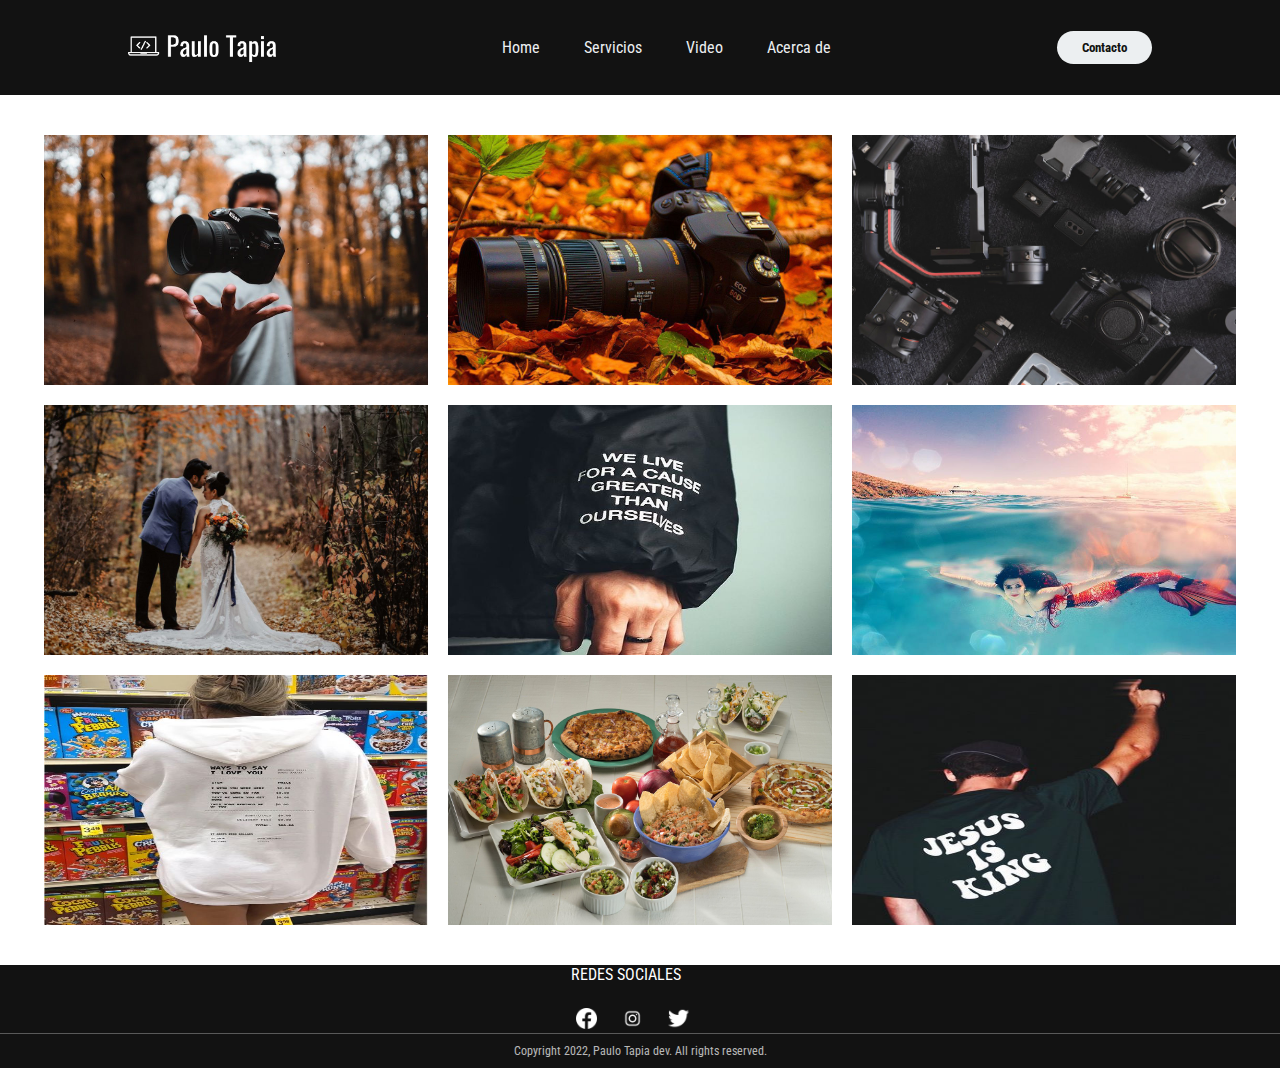
<file: index.html>
<!DOCTYPE html>
<html lang="en">
<head>
    <meta charset="UTF-8">
    <meta http-equiv="X-UA-Compatible" content="IE=edge">
    <meta name="viewport" content="width=device-width, initial-scale=1.0">
    <title>Fotografo</title>
    <link rel="stylesheet" href="./css/style.css">
    <link href="https://fonts.googleapis.com/css2?family=Anton&family=Roboto+Condensed&display=swap" rel="stylesheet">
    <link rel="shortcut icon" href="./img/favicon.ico" type="image/x-icon">
</head>

<body>
    <main>
        <header class="header">
            <div class="logo">
                <img src="./img/logo_small.png" alt="Logo de la marca">
            </div>
            <nav>
                <ul class="nav-links">
                    <li><a href="./index.html">Home</a></li>
                    <li><a href="./main/servicios.html">Servicios</a></li>
                    <li><a href="./main/video.html">Video</a></li>
                    <li><a href="./main/acerca de.html">Acerca de</a></li>
                </ul>
            </nav>
            <a class="btn" href="./main/contacto.html"><button>Contacto</button></a>
        </header>
        <div class="galeria">
            <img src="./img/camara1.jpeg" alt="">
            <img src="./img/camara2.jpg" alt="">
            <img src="./img/3.jpg" alt="">
            <img src="./img/4.jpg" alt="">
            <img src="./img/5.jpg" alt="">
            <img src="./img/6.jpg" alt="">
            <img src="./img/7.jpg" alt="">
            <img src="./img/8.jpg" alt="">
            <img src="./img/1.jpg" alt="">

        </div>
    </main>
    <!--FOOTER-->
    <footer>
        <div class="footer-content-container">
            <span class="menu-title">Redes Sociales</span>
            <div class="social-container">
                <a href="" class="social-link"></a>
                <a href="" class="social-link"></a>
                <a href="" class="social-link"></a>
            </div>
        </div>
        </div>
        <div class="copyright-container">
            <span class="copyright">Copyright 2022, Paulo Tapia dev. All rights reserved.</span>
        </div>
    </footer>
</body>

</html>
</file>
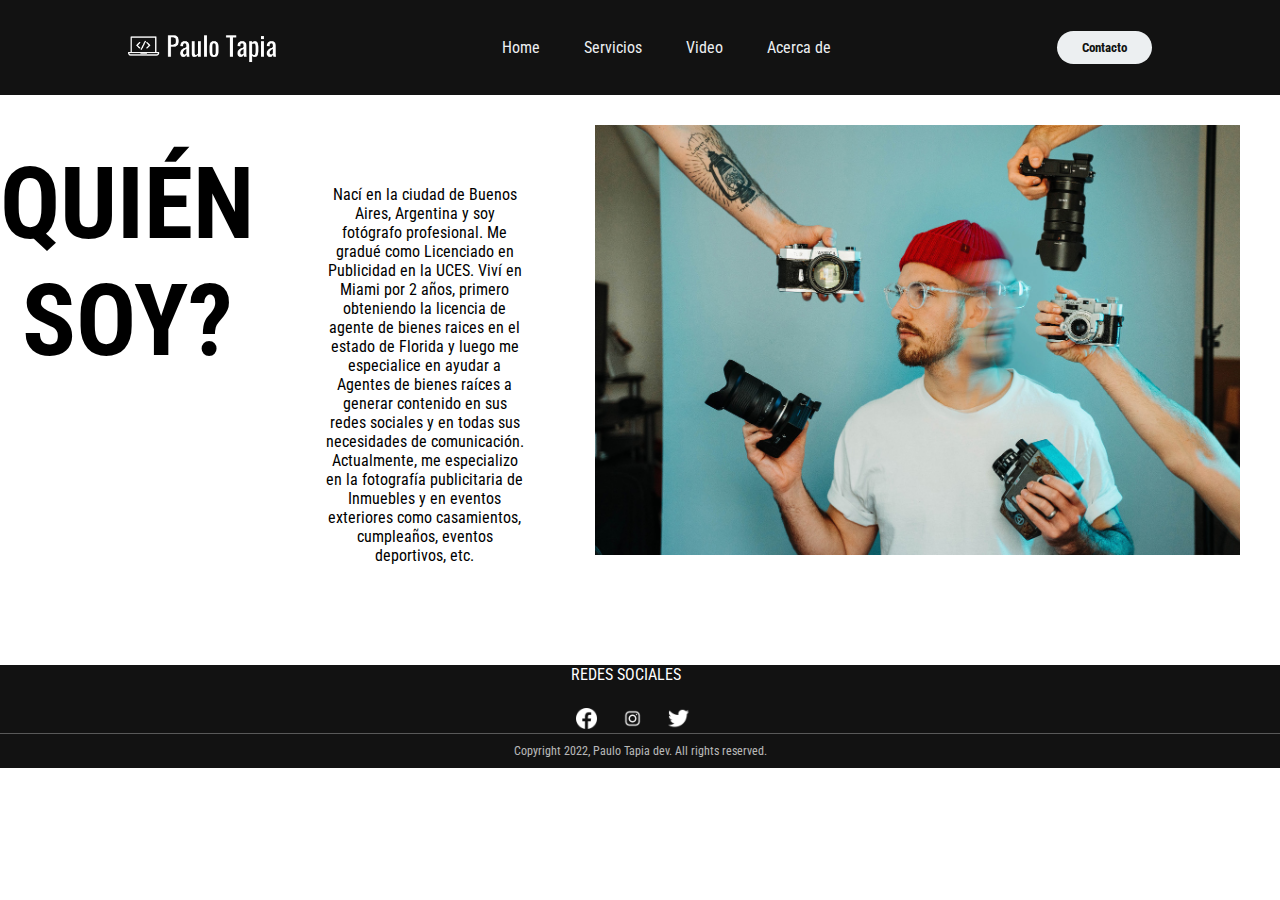
<file: main/acerca de.html>
<!DOCTYPE html>
<html lang="en">

<head>
    <meta charset="UTF-8">
    <meta http-equiv="X-UA-Compatible" content="IE=edge">
    <meta name="viewport" content="width=device-width, initial-scale=1.0">
    <title>Acerca de</title>
    <link rel="stylesheet" href="../css/style.css">
    <link href="https://fonts.googleapis.com/css2?family=Anton&family=Roboto+Condensed&display=swap" rel="stylesheet">
    <link rel="shortcut icon" href="../img/favicon.ico" type="image/x-icon">
</head>

<body>
    <main>
        <header class="header">
            <div class="logo">
                <img src="../img/logo_small.png" alt="Logo de la marca">
            </div>
            <nav>
                <ul class="nav-links">
                    <li><a href="../index.html">Home</a></li>
                    <li><a href="../main/servicios.html">Servicios</a></li>
                    <li><a href="../main/video.html">Video</a></li>
                    <li><a href="../main/acerca de.html">Acerca de</a></li>
                </ul>
            </nav>
            <a class="btn" href="../main/contacto.html"><button>Contacto</button></a>
        </header>
        <!--CONTENIDO ACERCA DE-->
        <div class="bio">
            <h1>QUIÉN SOY?</h1>
            <p>Nací en la ciudad de Buenos Aires, Argentina y soy fotógrafo profesional. Me gradué como Licenciado en
                Publicidad en la UCES. Viví en Miami por 2 años, primero obteniendo la licencia de agente de bienes
                raices en el estado de Florida y luego me especialice en ayudar a Agentes de bienes raíces a generar
                contenido en sus redes sociales y en todas sus necesidades de comunicación.
                Actualmente, me especializo en la fotografía publicitaria de Inmuebles y en eventos exteriores como
                casamientos, cumpleaños, eventos deportivos, etc.</p>
            <div class="bio_img">
                <img src="../img/fotografo.jpg" alt="">
            </div>
        </div>
        </div>
    </main>
    <!--FOOTER-->
    <footer>
        <div class="footer-content-container">
            <span class="menu-title">Redes Sociales</span>
            <div class="social-container">
                <a href="" class="social-link"></a>
                <a href="" class="social-link"></a>
                <a href="" class="social-link"></a>
            </div>
        </div>
        </div>
        <div class="copyright-container">
            <span class="copyright">Copyright 2022, Paulo Tapia dev. All rights reserved.</span>
        </div>
    </footer>
</body>

</html>
</file>
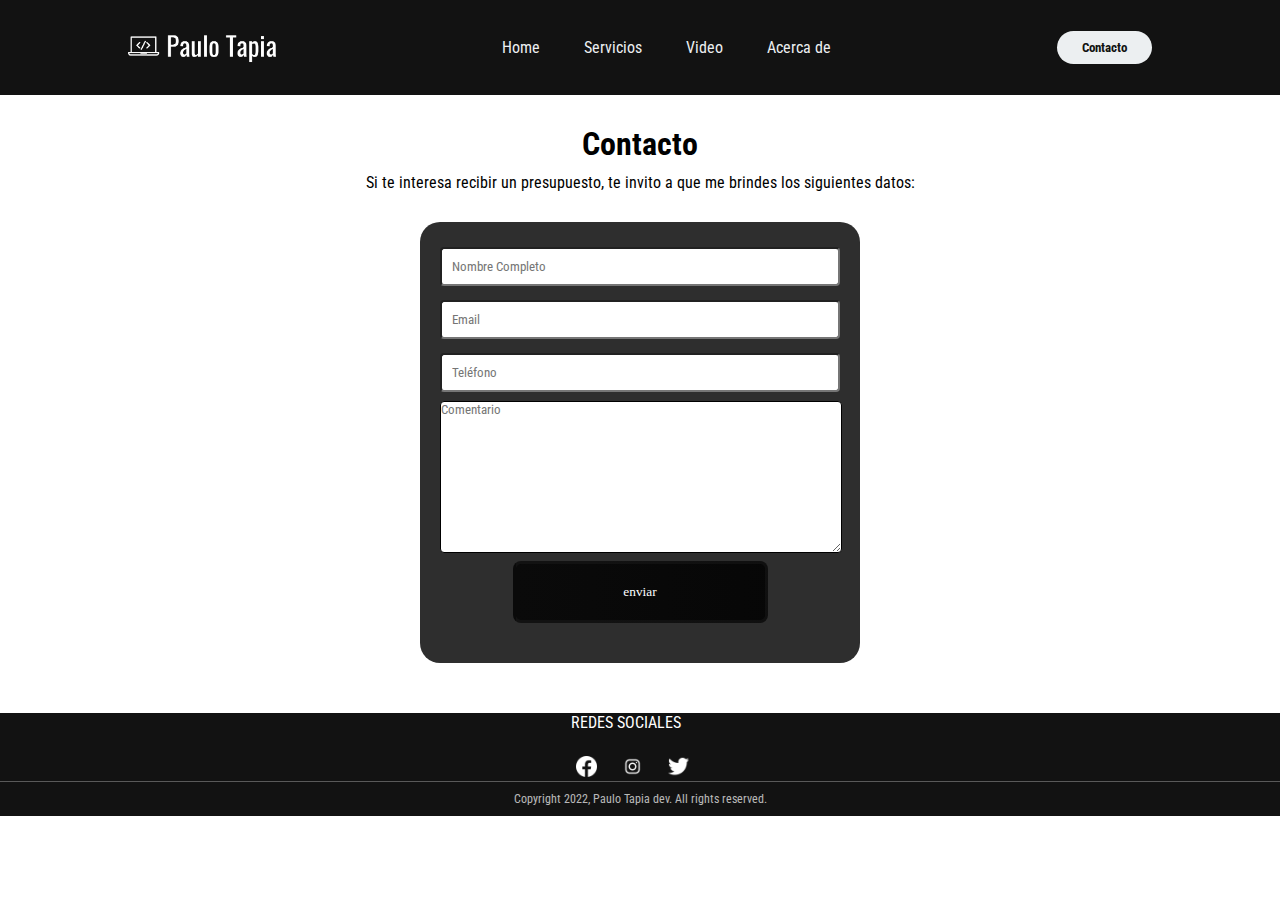
<file: main/contacto.html>
<!DOCTYPE html>
<html lang="en">
<head>
    <meta charset="UTF-8">
    <meta http-equiv="X-UA-Compatible" content="IE=edge">
    <meta name="viewport" content="width=device-width, initial-scale=1.0">
    <title>Contacto</title>
    <link rel="stylesheet" href="../css/style.css">
    <link href="https://fonts.googleapis.com/css2?family=Anton&family=Roboto+Condensed&display=swap" rel="stylesheet">
    <link rel="shortcut icon" href="../img/favicon.ico" type="image/x-icon">
</head>
<body>
    <main>
        <header class="header">
            <div class="logo">
                <img src="../img/logo_small.png" alt="Logo de la marca">
            </div>
            <nav>
                <ul class="nav-links">
                    <li><a href="../index.html">Home</a></li>
                    <li><a href="../main/servicios.html">Servicios</a></li>
                    <li><a href="../main/video.html">Video</a></li>
                    <li><a href="../main/acerca de.html">Acerca de</a></li>
                </ul>
            </nav>
            <a class="btn" href="../main/contacto.html"><button>Contacto</button></a>
        </header>
        <div class="contacto">
            <h1 class="contacto_titulo">Contacto</h1>
            <p class="contacto_descripcion">Si te interesa recibir un presupuesto, te invito a que me brindes los
                siguientes datos:
            </p>

            <form class="formulario" action="">
                <div class="form">
                    <input type="text" placeholder="Nombre Completo" required="true">
                </div>
                <div class="form">
                    <input type="email" placeholder="Email" required="true">
                </div>
                <div class="form">
                    <input type="number" placeholder="Teléfono" required="true">
                </div>
                <div class="texto">
                    <textarea name="" id="" placeholder="Comentario" cols="30" rows="10"></textarea>
                </div>
                <div class="boton">
                    <input class="btn_enviar" type="button" value="enviar">
                </div>
            </form>
        </div>
    </main>
    <!--FOOTER-->
    <footer>
        <div class="footer-content-container">
            <span class="menu-title">Redes Sociales</span>
            <div class="social-container">
                <a href="" class="social-link"></a>
                <a href="" class="social-link"></a>
                <a href="" class="social-link"></a>
            </div>
        </div>
        </div>
        <div class="copyright-container">
            <span class="copyright">Copyright 2022, Paulo Tapia dev. All rights reserved.</span>
        </div>
    </footer>
</body>

</html>
</file>
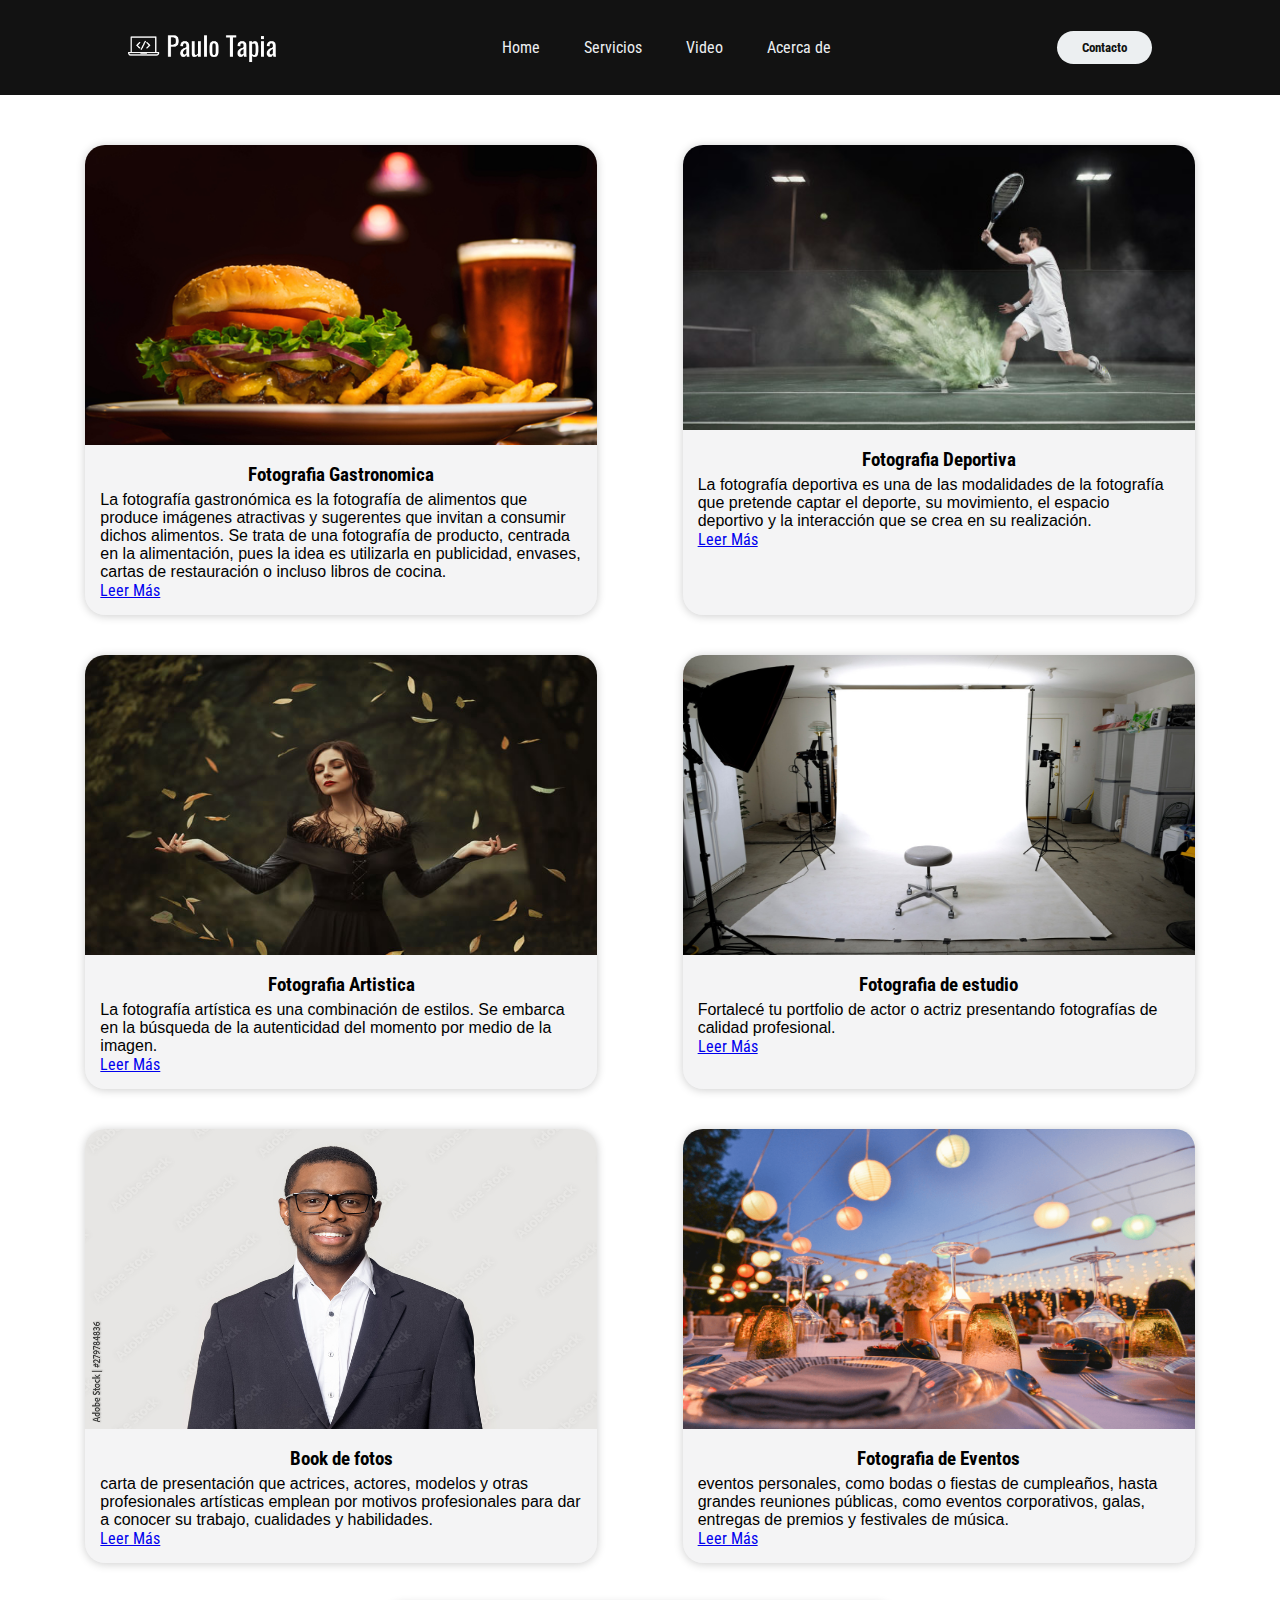
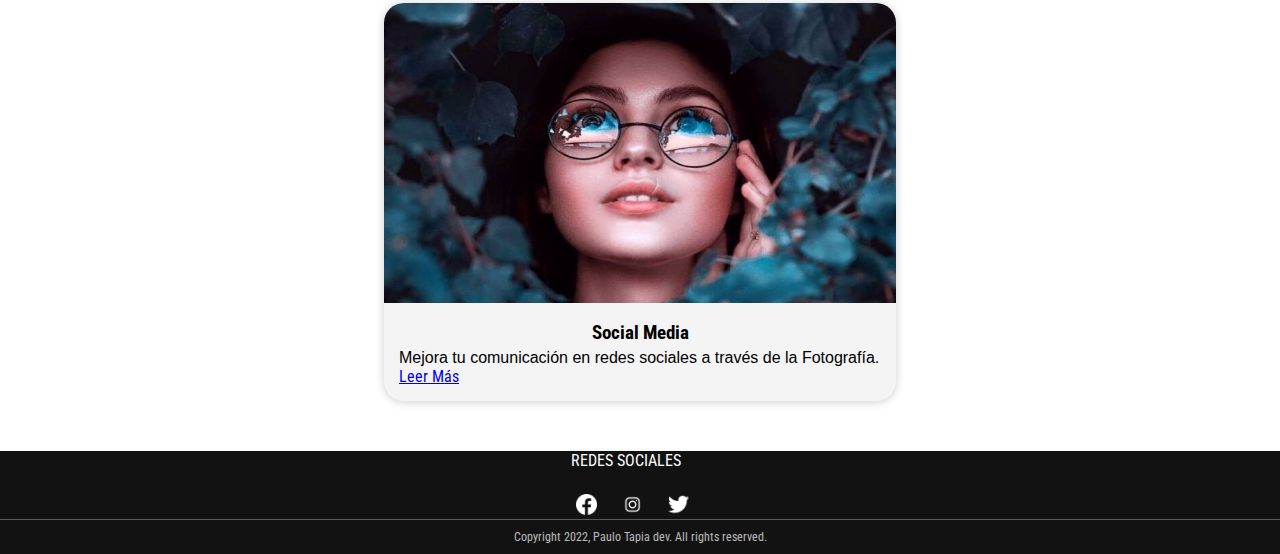
<file: main/servicios.html>
<!DOCTYPE html>
<html lang="en">
<head>
    <meta charset="UTF-8">
    <meta http-equiv="X-UA-Compatible" content="IE=edge">
    <meta name="viewport" content="width=device-width, initial-scale=1.0">
    <title>Servicios</title>
    <link rel="stylesheet" href="../css/style.css">
    <link href="https://fonts.googleapis.com/css2?family=Anton&family=Roboto+Condensed&display=swap" rel="stylesheet">
    <link rel="shortcut icon" href="../img/favicon.ico" type="image/x-icon">
</head>

<body>
    <main>
        <header class="header">
            <div class="logo">
                <img src="../img/logo_small.png" alt="Logo de la marca">
            </div>
            <nav>
                <ul class="nav-links">
                    <li><a href="../index.html">Home</a></li>
                    <li><a href="../main/servicios.html">Servicios</a></li>
                    <li><a href="../main/video.html">Video</a></li>
                    <li><a href="../main/acerca de.html">Acerca de</a></li>
                </ul>
            </nav>
            <a class="btn" href="../main/contacto.html"><button>Contacto</button></a>
        </header>
        <div class="container__servicios">
            <div class="card">
                <figure>
                    <img src="../img/comida1.jpg" alt="">
                </figure>
                <div class="contenido">
                    <h3>Fotografia Gastronomica </h3>
                    <p>La fotografía gastronómica es la fotografía de alimentos que produce imágenes atractivas y
                        sugerentes que invitan a consumir dichos alimentos. Se trata de una fotografía de producto,
                        centrada en la alimentación, pues la idea es utilizarla en publicidad, envases, cartas de
                        restauración o incluso libros de cocina.</p>
                    <a href="#">Leer Más</a>
                </div>
            </div>

            <div class="card">
                <figure>
                    <img src="../img/fotografiardeportes.jpg" alt="">
                </figure>
                <div class="contenido">
                    <h3>Fotografia Deportiva</h3>
                    <p>La fotografía deportiva es una de las modalidades de la fotografía que pretende captar el
                        deporte, su movimiento, el espacio deportivo y la interacción que se crea en su realización.</p>
                    <a href="#">Leer Más</a>
                </div>
            </div>

            <div class="card">
                <figure>
                    <img src="../img/arte.jpeg" alt="">
                </figure>
                <div class="contenido">
                    <h3>Fotografia Artistica</h3>
                    <p>La fotografía artística es una combinación de estilos. Se embarca en la búsqueda de la
                        autenticidad del momento por medio de la imagen.</p>
                    <a href="#">Leer Más</a>
                </div>
            </div>

            <div class="card">
                <figure>
                    <img src="../img/estudio-casero.jpg" alt="">
                </figure>
                <div class="contenido">
                    <h3>Fotografia de estudio</h3>
                    <p>Fortalecé tu portfolio de actor o actriz presentando fotografías de calidad profesional.</p>
                    <a href="#">Leer Más</a>
                </div>
            </div>

            <div class="card">
                <figure>
                    <img src="../img/foto-formal.jpg" alt="">
                </figure>
                <div class="contenido">
                    <h3>Book de fotos</h3>
                    <p>carta de presentación que actrices, actores, modelos y otras profesionales artísticas emplean por
                        motivos profesionales para dar a conocer su trabajo, cualidades y habilidades.</p>
                    <a href="#">Leer Más</a>
                </div>
            </div>

            <div class="card">
                <figure>
                    <img src="../img/salones-para-eventos.png" alt="">
                </figure>
                <div class="contenido">
                    <h3>Fotografia de Eventos</h3>
                    <p>eventos personales, como bodas o fiestas de cumpleaños, hasta grandes reuniones públicas, como
                        eventos corporativos, galas, entregas de premios y festivales de música.</p>
                    <a href="#">Leer Más</a>
                </div>
            </div>

            <div class="card">
                <figure>
                    <img src="../img/fotografia-retrato.jpg" alt="">
                </figure>
                <div class="contenido">
                    <h3>Social Media</h3>
                    <p>Mejora tu comunicación en redes sociales a través de la Fotografía.</p>
                    <a href="#">Leer Más</a>
                </div>
            </div>
        </div>
    </main>
    <!--FOOTER-->
    <footer>
        <div class="footer-content-container">
            <span class="menu-title">Redes Sociales</span>
            <div class="social-container">
                <a href="" class="social-link"></a>
                <a href="" class="social-link"></a>
                <a href="" class="social-link"></a>
            </div>
        </div>
        </div>
        <div class="copyright-container">
            <span class="copyright">Copyright 2022, Paulo Tapia dev. All rights reserved.</span>
        </div>
    </footer>
</body>

</html>
</file>
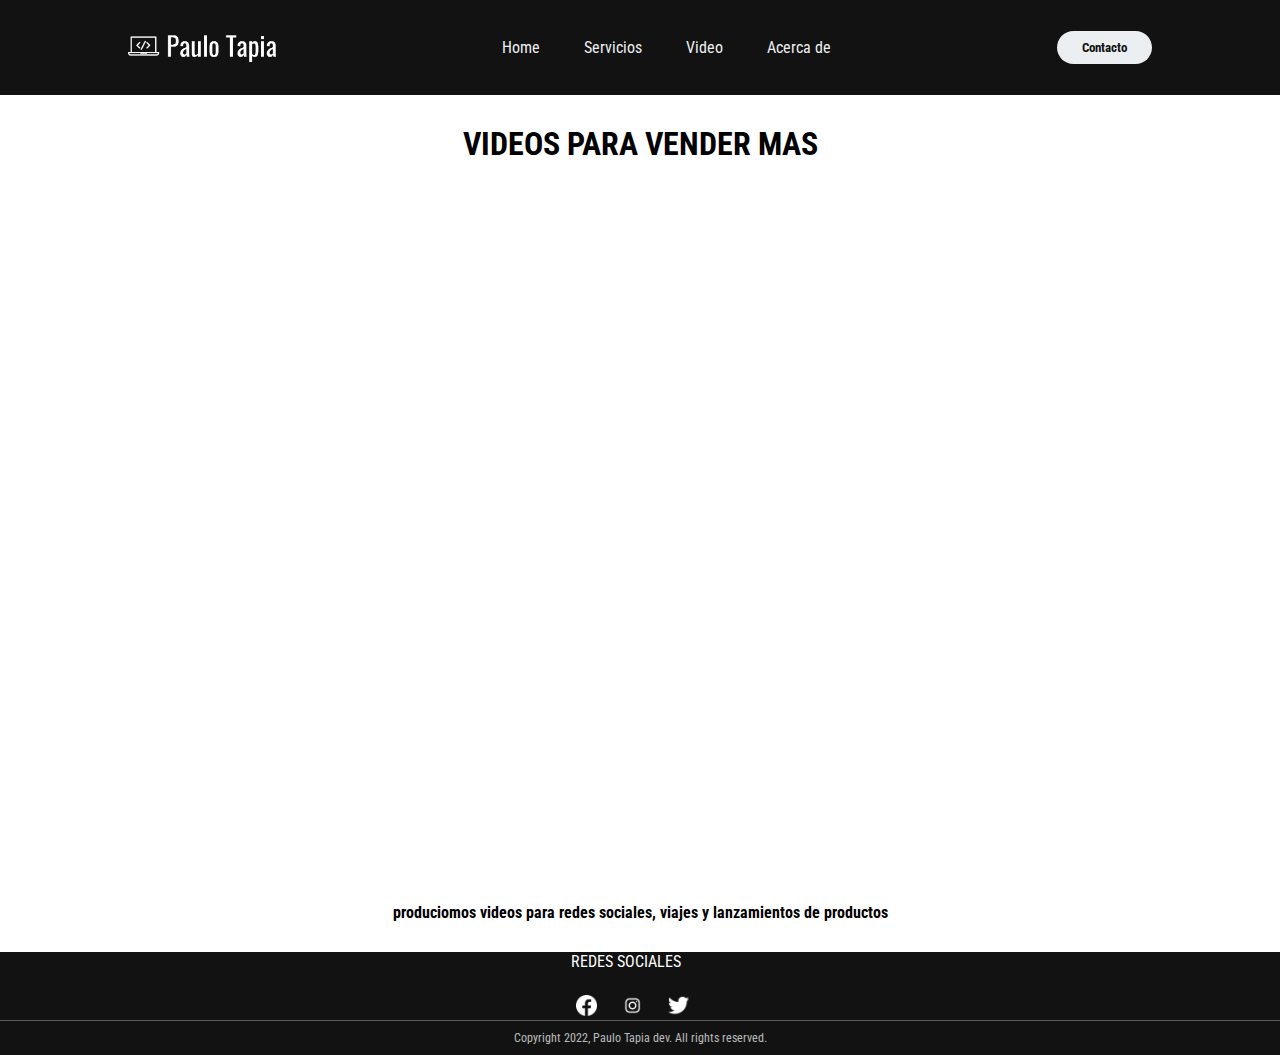
<file: main/video.html>
<!DOCTYPE html>
<html lang="en">
<head>
    <meta charset="UTF-8">
    <meta http-equiv="X-UA-Compatible" content="IE=edge">
    <meta name="viewport" content="width=device-width, initial-scale=1.0">
    <title>Video</title>
    <link rel="stylesheet" href="../css/style.css">
    <link href="https://fonts.googleapis.com/css2?family=Anton&family=Roboto+Condensed&display=swap" rel="stylesheet">
    <link rel="shortcut icon" href="../img/favicon.ico" type="image/x-icon">
</head>
<body>
    <main>
        <!--NAV-->
        <header class="header">
            <div class="logo">
                <img src="../img/logo_small.png" alt="Logo de la marca">
            </div>
            <nav>
                <ul class="nav-links">
                    <li><a href="../index.html">Home</a></li>
                    <li><a href="../main/servicios.html">Servicios</a></li>
                    <li><a href="../main/video.html">Video</a></li>
                    <li><a href="../main/acerca de.html">Acerca de</a></li>
                </ul>
            </nav>
            <a class="btn" href="../main/contacto.html"><button>Contacto</button></a>
        </header>
        <!--GALERIA VIDEOS-->
        <h1>VIDEOS PARA VENDER MAS</h1>
        <div class="videos">
            <div class="video">
                <iframe class="bsas" width="560" height="315" src="https://www.youtube.com/embed/FbTzbpLpVp8"
                    title="YouTube video player" frameborder="0"
                    allow="accelerometer; autoplay; clipboard-write; encrypted-media; gyroscope; picture-in-picture"
                    allowfullscreen></iframe>
            </div>
            <div class="video">
                <iframe class="kyoto" width="560" height="315" src="https://www.youtube.com/embed/nc91aBx-IaI"
                    title="YouTube video player" frameborder="0"
                    allow="accelerometer; autoplay; clipboard-write; encrypted-media; gyroscope; picture-in-picture"
                    allowfullscreen></iframe>
            </div>
            <div class="video">
                <iframe class="tokyo" width="560" height="315" src="https://www.youtube.com/embed/_Z_5_BKdGZM"
                    title="YouTube video player" frameborder="0"
                    allow="accelerometer; autoplay; clipboard-write; encrypted-media; gyroscope; picture-in-picture"
                    allowfullscreen></iframe>
            </div>

            <div class="video">
                <iframe class="london" width="560" height="315" src="https://www.youtube.com/embed/rBNlxPmUWmY"
                    title="YouTube video player" frameborder="0"
                    allow="accelerometer; autoplay; clipboard-write; encrypted-media; gyroscope; picture-in-picture"
                    allowfullscreen></iframe>
            </div>
        </div>
        <h4> produciomos videos para redes sociales, viajes y lanzamientos de productos</h4>
    </main>
    <!--FOOTER-->
    <footer>
        <div class="footer-content-container">
            <span class="menu-title">Redes Sociales</span>
            <div class="social-container">
                <a href="" class="social-link"></a>
                <a href="" class="social-link"></a>
                <a href="" class="social-link"></a>
            </div>
        </div>
        </div>
        <div class="copyright-container">
            <span class="copyright">Copyright 2022, Paulo Tapia dev. All rights reserved.</span>
        </div>
    </footer>
</body>

</html>
</file>
<file: css/style.css>
* {
    margin: 0;
    padding: 0;
    transition: 0.5s;
    font-family: 'Anton', sans-serif;
    font-family: 'Roboto Condensed', sans-serif;
}

body {
    height: 100vh;
    width: 100%;
    position: relative;
    

}

/*NAV*/
.header {
    background-color: #121212;
    display: flex;
    justify-content: space-between;
    align-items: center;
    height: 85px;
    padding: 5px 10%;
    margin-bottom: 30px;
}

.header .logo {
    cursor: pointer;
}

.header .logo img {
    height: 40px;
    width: auto;
    transition: all 0.3s;
}

.header .logo img:hover {
    transform: scale(1.2);
}

.header .nav-links {
    list-style: none;
}

.header .nav-links li {
    display: inline-block;
    padding: 0 20px;
}

.header .nav-links li:hover {
    transform: scale(1.1);
}

.header .nav-links a {
    font-size: 700;
    color: #eceff1;
    text-decoration: none;
}

.header .nav-links li a:hover {
    color: #ffbc0e;
}

.header .btn button {
    font-weight: 700;
    color: #121212;
    padding: 9px 25px;
    background: #eceff1;
    border: none;
    border-radius: 50px;
    cursor: pointer;
    transition: all 0.3s ease 0s;
}

.header .btn button:hover {
    background-color: #e2f1f8;
    color: #ffbc0e;
    transform: scale(1.1);
}

/* FOOOTER */

footer {
    bottom: 0;
    margin-top: 30px;
    left: 0;
    height: fit-content;
    width: 100%;
    display: flex;
    justify-content: center;
    align-items: center;
    flex-direction: column;
    background-color: var(--dark);
    color: white;
    background-color: #121212;
}

.copyright-container {
    width: 100%;
    display: flex;
    justify-content: center;
    align-items: center;
    border-top: 1px solid rgba(255, 255, 255, 0.3);
}

.copyright {
    font-size: 12px;
    opacity: 0.7;
    font-weight: 400;
    padding: 10px 0;
}

.footer-menus {
    display: flex;
    justify-content: space-between;
    align-items: flex-start;
    width: 40%;
}

.footer-container {
    height: fit-content;
    width: 100%;
    padding: 3rem 6rem;
    box-sizing: border-box;
    display: flex;
    justify-content: space-between;
    align-items: flex-start;
}

.footer-content-container {
    display: flex;
    justify-content: flex-start;
    align-items: flex-start;
    flex-direction: column;
}

footer .website-logo {
    margin-bottom: 1.2rem;
    font-size: calc(1vw + 20px);
}

.footer-info,
.menu-item-footer {
    margin: 0.2rem 0;
    opacity: 0.7;
    color: white;
    text-decoration: none;
    transition: 0.5s;
}

.menu-item-footer:hover {
    opacity: 1;
}

.menu-title {
    font-size: var(--medium-text-font);
    font-weight: 400;
    text-transform: uppercase;
    margin-bottom: 1.2rem;
}

.social-container {
    display: flex;
    justify-content: center;
    align-items: center;
    height: 30px;
    width: 100%;
}

.social-link {
    height: 100%;
    width: 30px;
    background-image: url(../img/FacebookBlanco.png);
    background-size: 70%;
    background-position: center;
    margin-right: 1rem;
    background-repeat: no-repeat;
}

.social-link:hover {
    opacity: 0.7;
}

footer .social-link:nth-of-type(2) {
    background-image: url(../img/InstagramBlanco.png);
}

footer .social-link:nth-of-type(3) {
    /*Nth of type inside that container*/
    background-image: url(../img/TwitterBlanco.png);
}


/*MEDIA QUERY*/
@media (max-width: 768px) {

    .footer-container {
        padding: 2rem;
        flex-direction: column;
    }

    .footer-content-container {
        width: 100%;
        padding: 2rem 0;
        border-bottom: 1px solid #2A2A2A;
        justify-content: center;
        align-items: center;
    }

    .footer-content-container:nth-of-type(1) {
        align-items: flex-start;
    }

    .footer-content-container:nth-of-type(3) {
        border-bottom: none;
        padding-bottom: 0;
    }

    .footer-menus {
        width: 100%;
        display: flex;
        justify-content: space-between;
        align-items: flex-start;
        border-bottom: 1px solid #2A2A2A;
    }

    .footer-menus .footer-content-container:nth-of-type(1) {
        width: 45%;
        align-items: flex-start;
        border-bottom: none;
    }

    .footer-menus .footer-content-container:nth-of-type(2) {
        width: 45%;
        align-items: flex-start;
        border-bottom: none;
    }
}

.galeria {
    display: flex;
    width: 100%;
    flex-wrap: wrap;
    justify-content: center;
}

.galeria img {
    width: 30%;
    height: 250px;
    margin: 10px;


}

/* SERVICIOS */

.container__servicios {
    display: flex;
    width: 100%;
    flex-wrap: wrap;
    justify-content: space-evenly;

}

.card {

    width: 40%;
    margin: 20px 0;
    border-radius: 20px;
    background: #c4c4c92e;
    box-shadow: 0px 1px 10px rgba(0, 0, 0, 0.2);
    transition: all 400ms ease;
    min-width: 400pxq;
}

.card:hover {
    box-shadow: 5px 5px 20px rgba(0, 0, 0, 0.4);
}

.card img {
    width: 100%;
    min-height: 250px;
    max-height: 300px;
    border-radius: 20px 20px 0 0;

}

.contenido {
    padding: 15px;
}

.contenido h3 {
    width: 100%;
    text-align: center;
    margin-bottom: 5px;
}

.contenido p {
    font-family: 'Segoe UI', Tahoma, Geneva, Verdana, sans-serif;

}

/* VIDEOS */

.videos {
    display: flex;
    flex-wrap: wrap;
    width: 100%;
    justify-content: space-evenly;

}

.video {
    display: flex;
    flex-wrap: wrap;
    justify-content: center;
    width: 50%;
    margin: 20px 0;
    min-width: 300px;
}



h1 {
    text-align: center;
    margin-top: 20px;
    margin-bottom: 10px;

}

h4 {
    text-align: center;
    margin-top: 20px;
    margin-bottom: 10px;
}

/* CONTACTO */
.contacto {
    margin-bottom: 50px;


}

.contacto_titulo {
    text-align: center;
}

.contacto_descripcion {
    text-align: center;
}

.formulario {
    text-align: center;
    display: flex;
    flex-direction: column;
    justify-content: center;
    vertical-align: middle;
    height: 100%;
    background-color: #000000d1;
    width: 400px;
    padding: 20px;
    margin: auto;
    margin-top: 30px;
    border-radius: 20px;
}

.form {
    display: flex;
    justify-content: center;
    margin: 5px 0;
}

.form input {

    text-align: left;
    width: 100%;
    text-align: left;
    padding: 10px;
    border-radius: 4px;
    margin-bottom: 4px;
}


.texto {
    text-align: center;
    width: 100%;
}

.texto textarea {
    width: 100%;
    text-align: left;
    border-radius: 4px;
    margin-bottom: 4px;
    border: 1px solid;

}

.boton {
    align-content: center;
    justify-content: center;
    display: flex;

}

.btn_enviar {
    border: 3px solid rgba(100, 100, 100, 0.1);
    margin-bottom: 20px;
    padding: 20px;
    width: 255px;
    font-family: poppins;
    border-radius: 8px;
    cursor: pointer;
    color: white;
    background-size: 300%;
    background-image: linear-gradient(to left, #000000, #050505, #0a0a0a);
}

/* ACERCA DE */
.bio {
    display: flex;
    align-content: center;
    justify-content: center;
}

.bio h1 p img {
    display: flex;
    width: 50%;
}

.bio img {
    height: 430px;
    margin-right: 40px;
}

.bio p {
    margin: 70px;
    margin-top: 60px;
    text-align: center;
}

.bio h1 {
    font-size: 100px;

}
</file>
